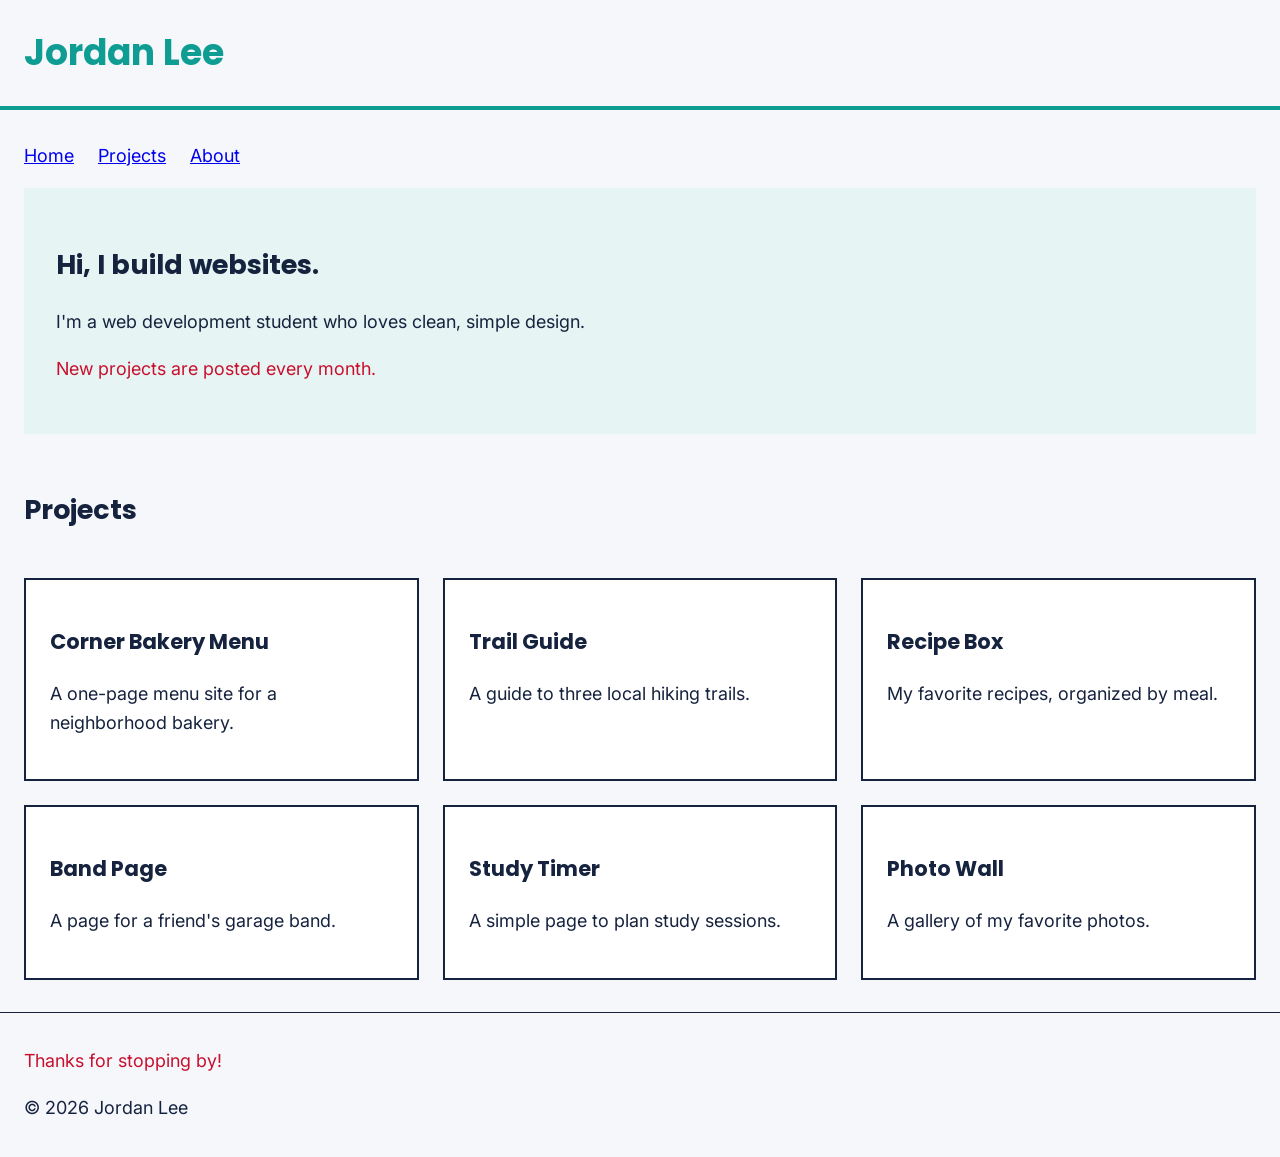
<file: L7_student_files/EXEMPLAR/index.html>
<!DOCTYPE html>
<!-- DEV.140 · Week 4 · Lecture 7 example: a flex menu bar and a 3-column grid of project cards. -->
<html lang="en">
<head>
  <meta charset="UTF-8">
  <meta name="viewport" content="width=device-width, initial-scale=1.0">
  <title>Jordan Lee | Home</title>
  <link rel="preconnect" href="https://fonts.googleapis.com">
  <link rel="preconnect" href="https://fonts.gstatic.com" crossorigin>
  <link href="https://fonts.googleapis.com/css2?family=Inter:wght@400;600&family=Poppins:wght@400;600;700&display=swap" rel="stylesheet">
  <link rel="stylesheet" href="style.css">
</head>
<body>
  <header>
    <h1>Jordan Lee</h1>
  </header>
  <nav>
    <ul>
      <li><a href="index.html">Home</a></li>
      <li><a href="projects.html">Projects</a></li>
      <li><a href="about.html">About</a></li>
    </ul>
  </nav>
  <main>
    <section id="hero">
      <h2>Hi, I build websites.</h2>
      <p>I'm a web development student who loves clean, simple design.</p>
      <p class="note">New projects are posted every month.</p>
    </section>
    <section class="projects">
      <h2>Projects</h2>
      <div class="card">
        <h3>Corner Bakery Menu</h3>
        <p>A one-page menu site for a neighborhood bakery.</p>
      </div>
      <div class="card">
        <h3>Trail Guide</h3>
        <p>A guide to three local hiking trails.</p>
      </div>
      <div class="card">
        <h3>Recipe Box</h3>
        <p>My favorite recipes, organized by meal.</p>
      </div>
      <div class="card">
        <h3>Band Page</h3>
        <p>A page for a friend's garage band.</p>
      </div>
      <div class="card">
        <h3>Study Timer</h3>
        <p>A simple page to plan study sessions.</p>
      </div>
      <div class="card">
        <h3>Photo Wall</h3>
        <p>A gallery of my favorite photos.</p>
      </div>
    </section>
  </main>
  <footer>
    <p class="note">Thanks for stopping by!</p>
    <p>&copy; 2026 Jordan Lee</p>
  </footer>
</body>
</html>
</file>
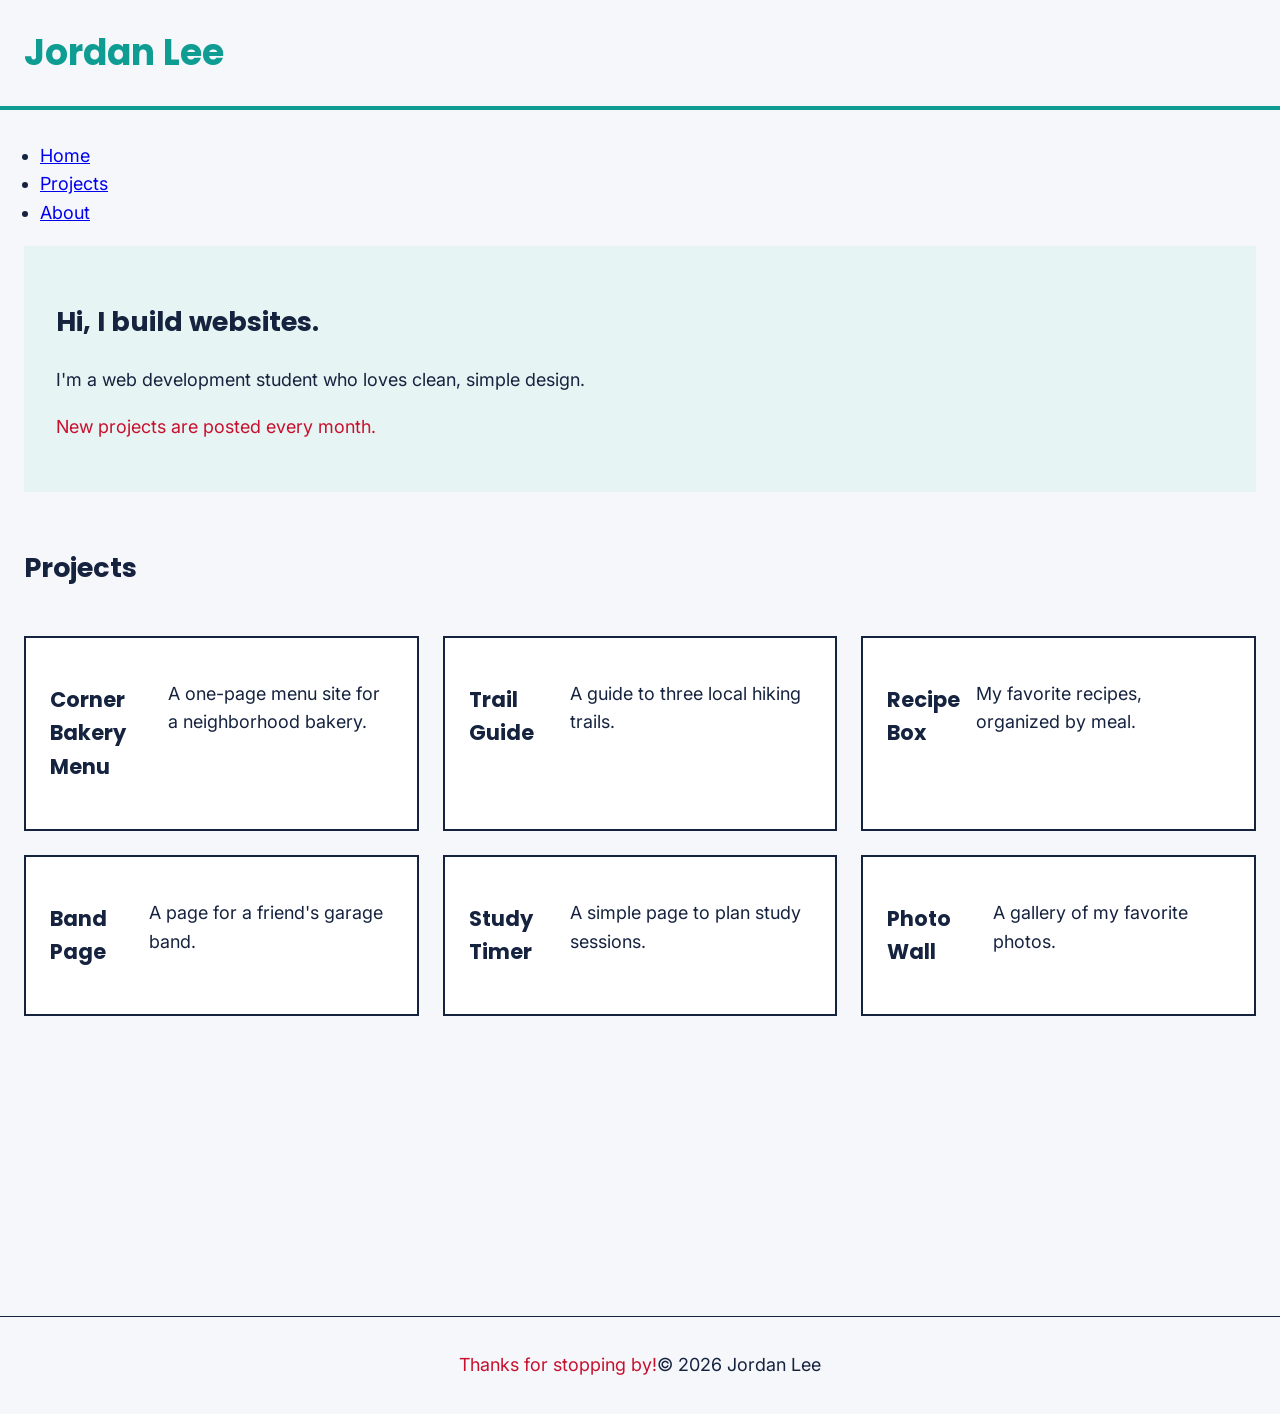
<file: L7_student_files/START/index.html>
<!DOCTYPE html>
<!-- DEV.140 · Week 4 · Lecture 7 · START: all the TODOs are in style.css. -->
<html lang="en">
<head>
  <meta charset="UTF-8">
  <meta name="viewport" content="width=device-width, initial-scale=1.0">
  <title>Jordan Lee | Home</title>
  <link rel="preconnect" href="https://fonts.googleapis.com">
  <link rel="preconnect" href="https://fonts.gstatic.com" crossorigin>
  <link href="https://fonts.googleapis.com/css2?family=Inter:wght@400;600&family=Poppins:wght@400;600;700&display=swap" rel="stylesheet">
  <link rel="stylesheet" href="style.css">
</head>
<body>
  <header>
    <h1>Jordan Lee</h1>
  </header>
  <nav>
    <ul>
      <li><a href="index.html">Home</a></li>
      <li><a href="projects.html">Projects</a></li>
      <li><a href="about.html">About</a></li>
    </ul>
  </nav>
  <main>
    <section id="hero">
      <h2>Hi, I build websites.</h2>
      <p>I'm a web development student who loves clean, simple design.</p>
      <p class="note">New projects are posted every month.</p>
    </section>
    <section class="projects">
      <h2>Projects</h2>
      <div class="card">
        <h3>Corner Bakery Menu</h3>
        <p>A one-page menu site for a neighborhood bakery.</p>
      </div>
      <div class="card">
        <h3>Trail Guide</h3>
        <p>A guide to three local hiking trails.</p>
      </div>
      <div class="card">
        <h3>Recipe Box</h3>
        <p>My favorite recipes, organized by meal.</p>
      </div>
      <div class="card">
        <h3>Band Page</h3>
        <p>A page for a friend's garage band.</p>
      </div>
      <div class="card">
        <h3>Study Timer</h3>
        <p>A simple page to plan study sessions.</p>
      </div>
      <div class="card">
        <h3>Photo Wall</h3>
        <p>A gallery of my favorite photos.</p>
      </div>
    </section>
  </main>
  <footer>
    <p class="note">Thanks for stopping by!</p>
    <p>&copy; 2026 Jordan Lee</p>
  </footer>
</body>
</html>
</file>
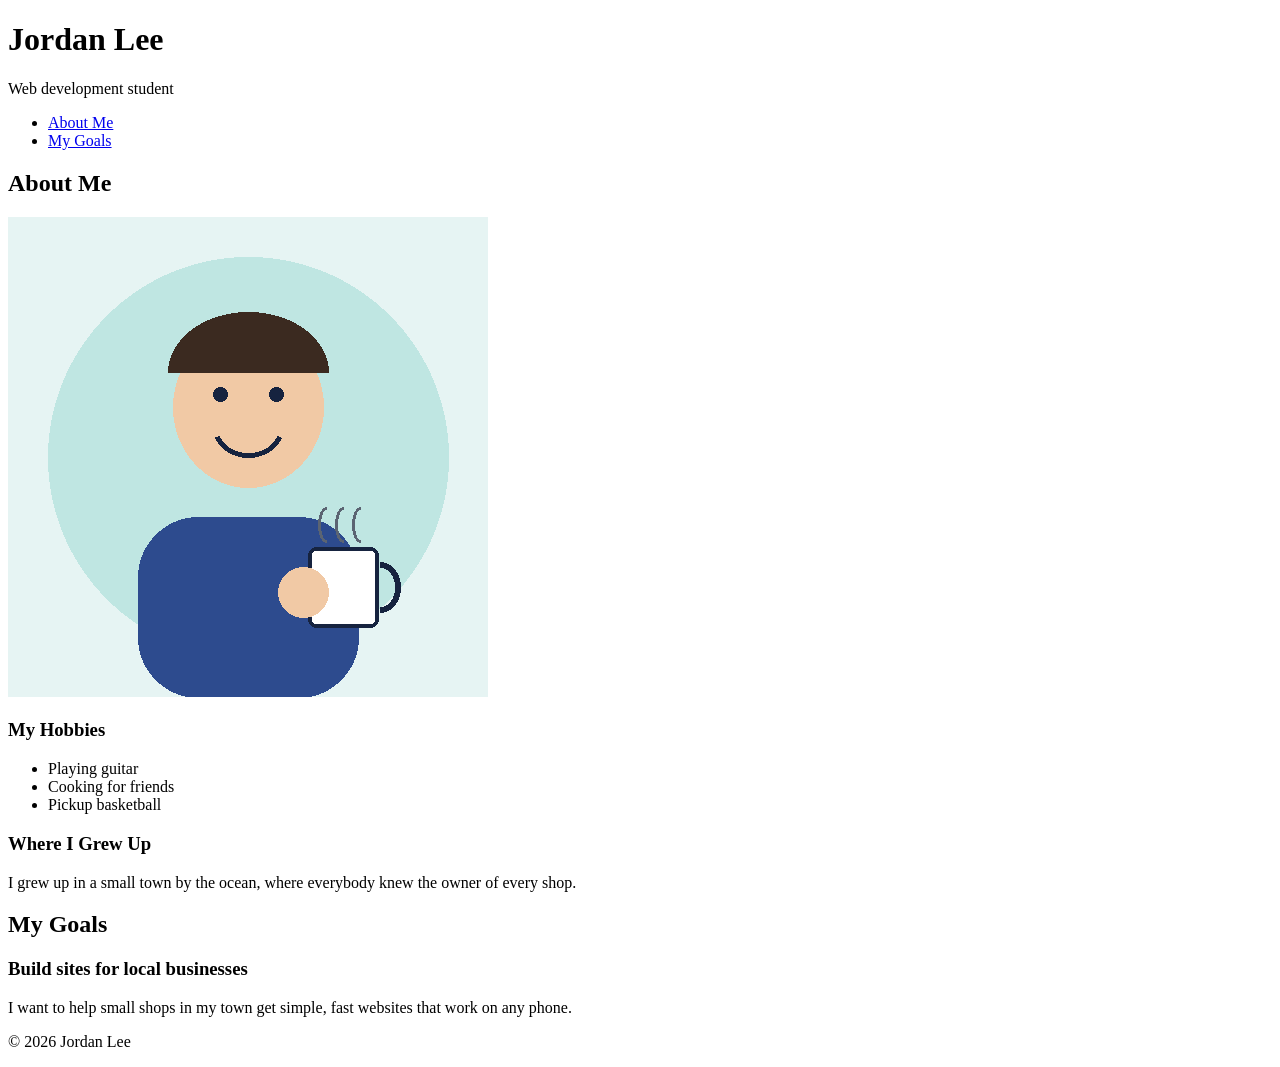
<file: L3_student_files/L3_EXEMPLAR_about.html>
<!DOCTYPE html>
<!--
  DEV.140 · Homework 1 example: what "done" looks like.
  Checklist: 5+ semantic elements, headings in order (h1, h2, h3), an image with real alt text,
  a list, and the full skeleton (doctype, head with title, body).
-->
<html lang="en">
<head>
  <meta charset="UTF-8">
  <meta name="viewport" content="width=device-width, initial-scale=1.0">
  <title>Jordan Lee | About Me</title>
</head>
<body>
  <header>
    <h1>Jordan Lee</h1>
    <p>Web development student</p>
  </header>

  <nav>
    <ul>
      <li><a href="#about">About Me</a></li>
      <li><a href="#goals">My Goals</a></li>
    </ul>
  </nav>

  <main>
    <section id="about">
      <h2>About Me</h2>
      <img src="images/me.png" alt="Jordan smiling, holding a coffee mug">
      <h3>My Hobbies</h3>
      <ul>
        <li>Playing guitar</li>
        <li>Cooking for friends</li>
        <li>Pickup basketball</li>
      </ul>
      <h3>Where I Grew Up</h3>
      <p>I grew up in a small town by the ocean, where everybody knew the owner of every shop.</p>
    </section>

    <section id="goals">
      <h2>My Goals</h2>
      <article>
        <h3>Build sites for local businesses</h3>
        <p>I want to help small shops in my town get simple, fast websites that work on any phone.</p>
      </article>
    </section>
  </main>

  <footer>
    <p>&copy; 2026 Jordan Lee</p>
  </footer>
</body>
</html>
</file>
<file: L7_student_files/EXEMPLAR/style.css>
/* DEV.140 · Week 4 · Lecture 7 example stylesheet */
* {
  box-sizing: border-box;
}

body {
  font-family: 'Inter', sans-serif;
  font-size: 18px;
  line-height: 1.6;
  background-color: #f5f7fb;
  color: #16233f;
  margin: 0;
}

h1, h2, h3 {
  font-family: 'Poppins', sans-serif;
}

h1 {
  color: #0e9c93;
  margin: 0;
}

main {
  padding: 0 24px;
}

p {
  font-size: 18px;
}

.note {
  color: #c8102e;
}

#hero {
  background-color: #e6f4f3;
  padding: 32px;
  margin-bottom: 32px;
}

header {
  padding: 24px;
  border-bottom: 4px solid #0e9c93;
  margin-bottom: 32px;
}

.card {
  background-color: #ffffff;
  border: 2px solid #16233f;
  padding: 24px;
  margin-bottom: 24px;
}

footer {
  padding: 16px 24px;
  border-top: 1px solid #16233f;
  margin-top: 32px;
}

nav ul {
  display: flex;
  flex-wrap: wrap;
  gap: 24px;
  list-style: none;
  padding: 0 24px;
}

.projects {
  display: grid;
  grid-template-columns: repeat(3, 1fr);
  gap: 24px;
}

.projects h2 {
  grid-column: 1 / -1;
}

.projects .card {
  margin-bottom: 0;
}
</file>
<file: L7_student_files/START/style.css>
/* DEV.140 · Week 4 · Lecture 7 · START. Follow along, one rule at a time. */
* {
  box-sizing: border-box;
}

body {
  font-family: 'Inter', sans-serif;
  font-size: 18px;
  line-height: 1.6;
  background-color: #f5f7fb;
  color: #16233f;
  margin: 0;
}

h1, h2, h3 {
  font-family: 'Poppins', sans-serif;
}

h1 {
  color: #0e9c93;
  margin: 0;
}

main {
  padding: 0 24px;
}

p {
  font-size: 18px;
}

.note {
  color: #c8102e;
}

#hero {
  background-color: #e6f4f3;
  padding: 32px;
  margin-bottom: 32px;
}

header {
  padding: 24px;
  border-bottom: 4px solid #0e9c93;
  margin-bottom: 32px;
}

.card {
  display: flex;
  justify-content: center;
  justify-content: space-between;
  background-color: #ffffff;
  border: 2px solid #16233f;
  padding: 24px;
  margin-bottom: 24px;
}

footer {
  padding: 16px 24px;
  border-top: 1px solid #16233f;
  margin-top: 300px;
display: flex;
justify-content: center;
align-items: center;
}
.nav ul {
   display: flex;  
   gap: 24px;  
   list-style: none;  
   padding: 0 24px; 
}

.projects {
  display: grid;
  gap: 24px;
  grid-template-columns: repeat(3, 1fr);
}

.projects 
h2 {
  grid-column: 1 / -1;
}

.projects .card {
  margin-bottom: 0;
}
</file>
